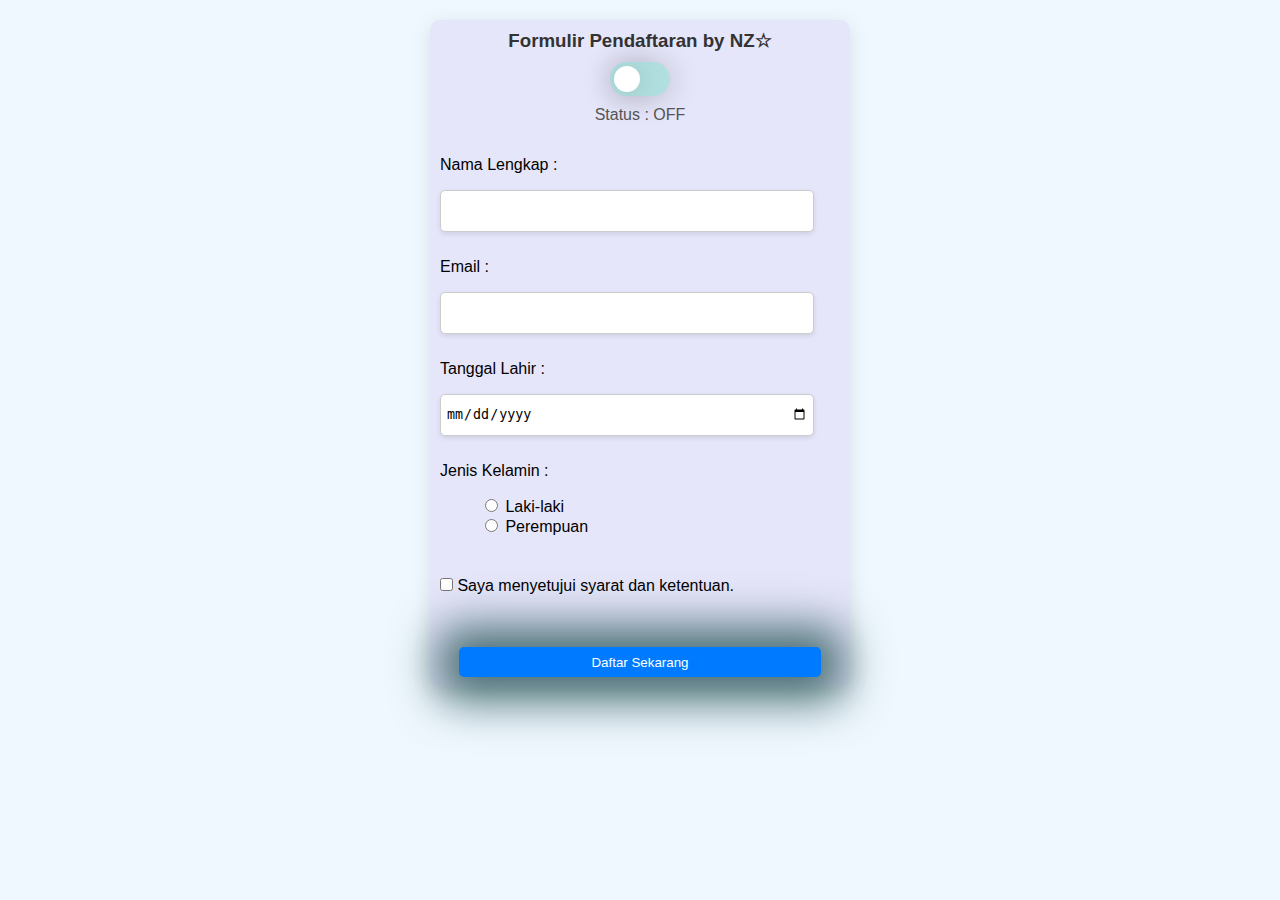
<file: SISY RAMADHANI/TP8_H071231006/app/src/main/res/drawable/add/nela/nela/index.html>
<!DOCTYPE html>
<html lang="en">
<head>
    <meta charset="UTF-8">
    <meta name="viewport" content="width=device-width, initial-scale=1.0">
    <title>Formulir Pendaftaran</title>
    <link rel="stylesheet" href="style-index.css">
</head>
<body>
    <div class="model">
        <h3>Formulir Pendaftaran by NZ☆</h3>

        <label class="switch">
            <input type="checkbox" id="toggleSwitch">
            <span class="slider"></span>
        </label>
        <p class="posisi-status">Status : <span id="statusText">OFF</span></p>

        <form id="registrationForm">
            <div class="form-model">
                <p>Nama Lengkap :</p>
                <input type="text" class="size" id="fullNameInput">
            </div>

            <div class="form-model">
                <p>Email :</p>
                <input type="text" class="size" id="emailInput">
            </div>

            <div class="form-model">
                <p>Tanggal Lahir :</p>
                <input type="date" class="size" id="birthDateInput">
            </div>

            <div class="gerak">
                <p>Jenis Kelamin :</p>
                <ul class="posisi2">
                    <li><input type="radio" name="gender" id="Laki-laki"> Laki-laki</li>
                    <li><input type="radio" name="gender" id="Perempuan"> Perempuan</li>
                </ul>
            </div>

            <div class="form-model">
                <p>
                    <input type="checkbox" id="agreementCheckbox" class="btn-setuju"> 
                    Saya menyetujui syarat dan ketentuan.
                </p>
            </div>

            <button type="button" id="daftar-posisi" class="size">Daftar Sekarang</button>
        </form>
    </div>

</body>
</html>
<script src="script-index.js"></script>
</file>
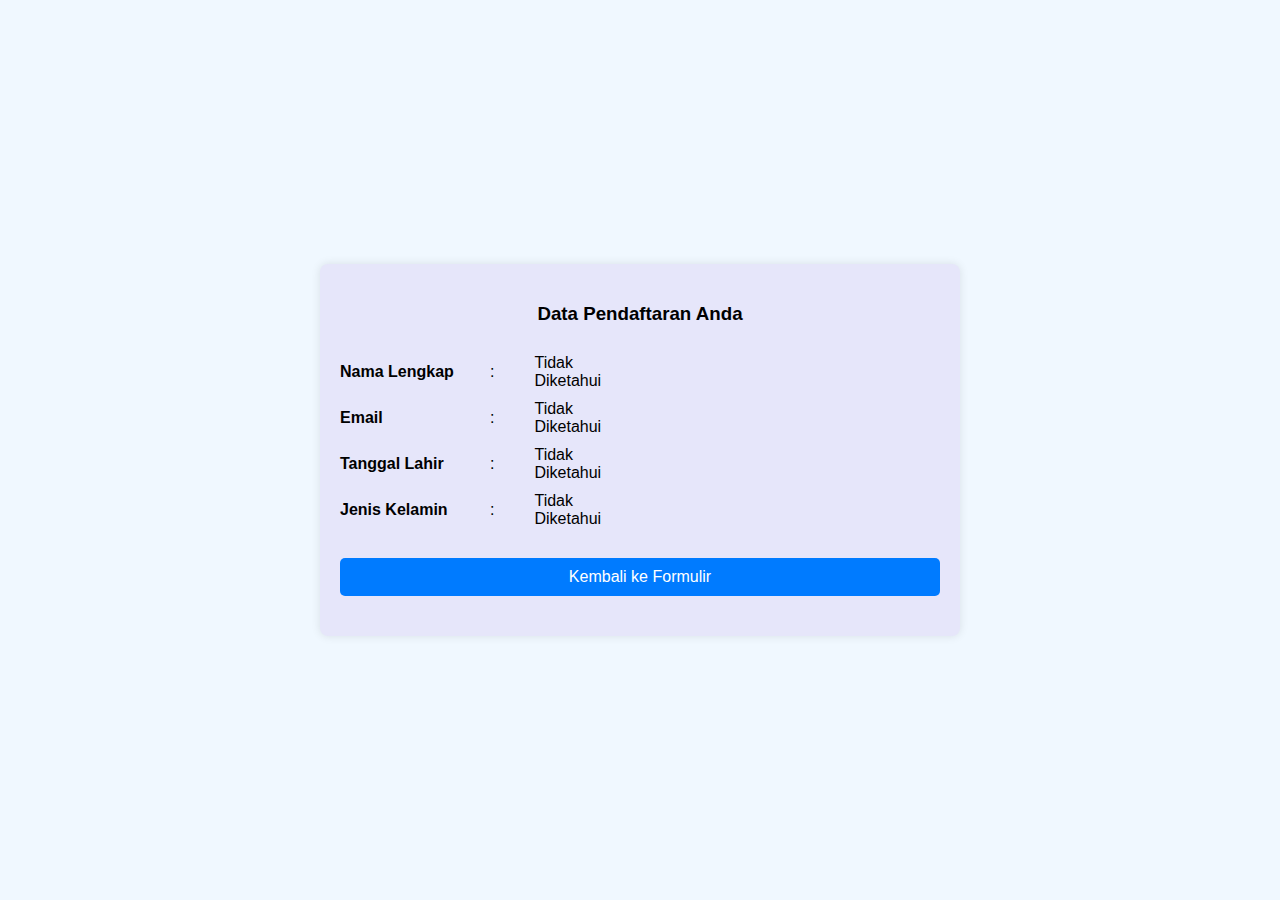
<file: SISY RAMADHANI/TP8_H071231006/app/src/main/res/drawable/add/nela/nela/display.html>
<!DOCTYPE html>
<html lang="en">
<head>
    <meta charset="UTF-8">
    <meta name="viewport" content="width=device-width, initial-scale=1.0">
    <title>Data Pendaftaran</title>
    <link rel="stylesheet" href="style-display.css">
</head>
<body>
    <div class="container">
        <h3>Data Pendaftaran Anda</h3>
        <table>
            <tr>
                <td><strong>Nama Lengkap</strong></td>
                <td class="colon">:</td>
                <td class="value"><span id="fullName"></span></td>
            </tr>
            <tr>
                <td><strong>Email</strong></td>
                <td class="colon">:</td>
                <td class="value"><span id="email"></span></td>
            </tr>
            <tr>
                <td><strong>Tanggal Lahir</strong></td>
                <td class="colon">:</td>
                <td class="value"><span id="birthDate"></span></td>
            </tr>
            <tr>
                <td><strong>Jenis Kelamin</strong></td>
                <td class="colon">:</td>
                <td class="value"><span id="gender"></span></td>
            </tr>
        </table>
        
        <a href="index.html" class="back-button">Kembali ke Formulir</a>
    </div>
</body>
</html>
<script src="script.display.js"></script>
</file>
<file: SISY RAMADHANI/TP8_H071231006/app/src/main/res/drawable/add/nela/nela/style-index.css>
body {
    font-family: 'Franklin Gothic Medium', 'Arial Narrow', Arial, sans-serif;
    background-color: #F0F8FF; /* Alice Blue */
    margin: 0;
    padding: 20px; /* Ruang di sekitar konten */
}

/* (mobile) */
@media (max-width: 768px) {
    .container {
        width: 100%;
        padding: 10px;
    }
}

/* (desktop) */
@media (min-width: 769px) {
    .container {
        width: 70%;
        margin: 0 auto;
    }
}

/* JUDUL START */
.model {
    background-color: #E6E6FA; /* Light Cyan */
    border-radius: 10px;
    box-shadow: 0 4px 20px rgba(0, 0, 0, 0.1); /* Bayangan untuk efek kedalaman */
    width: 400px;
    height: auto;
    margin: auto;
    padding: 10px; /* Tambahkan padding untuk ruang di dalam */
    display: flex;
    flex-direction: column; /* Mengatur arah flex menjadi kolom */
    align-items: center; /* Mengatur item agar berada di tengah */
}

/* JUDUL END */
h3 {
    margin: 0; /* Hapus margin untuk menyesuaikan dengan padding */
    padding-bottom: 10px; /* Tambahkan padding bawah */
    color: #333; /* Warna teks */
}

/* TOMBOL START */
.switch {
    position: relative;
    display: inline-block;
    width: 60px;
    height: 34px;
}

.switch input {
    opacity: 0;
    width: 0;
    height: 0;
}

.slider {
    position: absolute;
    cursor: pointer;
    top: 0;
    left: 0;
    right: 0;
    bottom: 0;
    background-color: #B2E0E0;
    transition: .4s;
    border-radius: 34px;
    box-shadow: 1px 1px 31px rgba(0, 0, 0, 0.2);
}

.slider:before {
    position: absolute;
    content: "";
    height: 26px;
    width: 26px;
    left: 4px;
    bottom: 4px;
    background-color: #ffffff;
    transition: .4s;
    border-radius: 50%;
    box-shadow: 1px 1px 31px rgba(0, 0, 0, 0.2);
}

input:checked + .slider {
    background-color: #0073A8;
    box-shadow: 1px 1px 31px rgba(33, 150, 243, 0.75);
}

input:checked + .slider:before {
    transform: translateX(26px);
}

.posisi-status {
    margin-top: 10px; /* Ubah margin untuk penempatan yang lebih baik */
    color: #555; /* Warna teks */
}

/* TOMBOL END */
/* INPUT-FORM START */
form {
    width: 100%; /* Memastikan form mengambil lebar penuh dari kontainer */
    display: flex;
    flex-direction: column; /* Mengatur form agar kolom */
    align-items: center; /* Mengatur item agar berada di tengah */
}

.form-model {
    width: 100%; /* Memastikan model mengambil lebar penuh */
    margin-bottom: 10px; /* Ruang bawah untuk pemisah */
}

.size {
    width: 100%; /* Ubah menjadi 100% agar responsif */
    max-width: 362px; /* Maksimal lebar */
    height: 30px; /* Tinggi input */
    padding: 5px; /* Ruang dalam */
    border: 1px solid #ccc; /* Garis batas */
    border-radius: 5px; /* Sudut melengkung */
    box-shadow: 0 2px 5px rgba(0, 0, 0, 0.1); /* Bayangan input */
}

/* INPUT-FORM END */

/* CHOOSE-FORM START */
.gerak {
    width: 100%;
    text-align: left; /* Mengatur teks ke kiri */
}

.posisi {
    padding-left: 0; /* Menghapus padding kiri */
    color: #333; /* Warna teks */
}

li {
    list-style-type: none;
}

/* CHOOSE-FORM END */

/* AGREE START */
.btn-setuju {
    margin: 10px 0; /* Ubah margin untuk penempatan yang lebih baik */
}

/* AGREE END */

/* BTN DAFTAR START */
#daftar-posisi {
    margin-top: 20px; /* Tambahkan margin atas untuk jarak */
    padding: 5px 10px; /* Ruang dalam tombol */
    background-color: #007BFF;
    color: white; /* Warna teks tombol */
    border: none;
    border-radius: 5px; /* Sudut melengkung tombol */
    cursor: pointer; /* Tangan pointer pada hover */
    box-shadow: 1px 2px 45px 22px rgba(17,68,68,0.75);
-webkit-box-shadow: 1px 2px 45px 22px rgba(17,68,68,0.75);
-moz-box-shadow: 1px 2px 45px 22px rgba(17,68,68,0.75); /* Bayangan tombol */
    transition: background-color 0.3s; /* Transisi warna */
}

#daftar-posisi:hover {
    background-color: #77b8fd;
}

/* BTN DAFTAR END */

/* ERROR MESSAGE */
.error-message {
    color: red;
    margin-top: 5px; /* Ruang atas untuk pesan kesalahan */
}
</file>
<file: SISY RAMADHANI/TP8_H071231006/app/src/main/res/drawable/add/nela/nela/style-display.css>
body {
    font-family: 'Franklin Gothic Medium', 'Arial Narrow', Arial, sans-serif;
    margin: 0;
    padding: 0;
    background-color: #F0F8FF; /* Alice Blue */
    display: flex;
    justify-content: center;
    align-items: center;
    height: 100vh; /* Mengatur tinggi menjadi 100% dari viewport */
}
.container {
    max-width: 600px;
    width: 100%; /* Memastikan kontainer responsif */
    background-color: #E6E6FA; /* Membuat tabel transparan */
    padding: 20px;
    border-radius: 8px;
    box-shadow: 0 0 10px rgba(0, 0, 0, 0.1);
}
table {
    width: 100%; /* Memastikan tabel responsif */
    border-collapse: separate; /* Menghilangkan jarak antara sel */
    border-spacing: 0 10px;
}

td {
    padding: 0; /* Mengurangi ruang dalam sel */
    border: none;
     /* Menghilangkan batas sel */
}

.colon {
    width: auto; /* Lebar untuk tanda titik dua */
    text-align: center; /* Pusatkan titik dua */
}
.value {
    padding-right : 500px;
    padding-left: 40px;;
}
strong {
    display: inline-block;
    width: 150px; /* Lebar label */
}
h3 {
    text-align: center;
}
.back-button {
    display: block;
    margin: 20px auto;
    padding: 10px 15px;
    background-color: #007BFF;
    color: white;
    border: none;
    border-radius: 5px;
    text-align: center;
    text-decoration: none;
}
</file>
